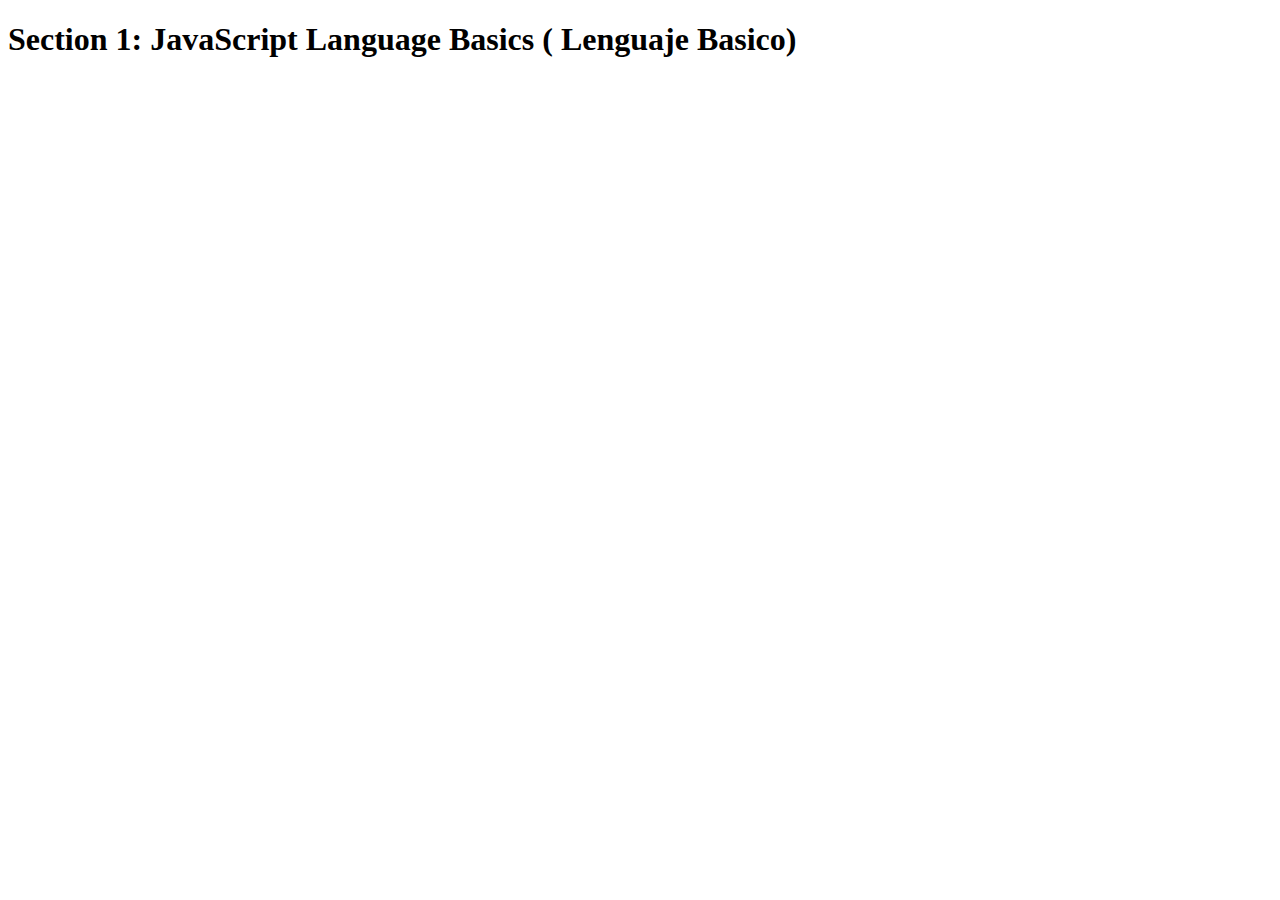
<file: 01-JS-basico/index.html>
<!DOCTYPE html>
<html lang="en">

<head>
    <meta charset="UTF-8">
    <title>Section 1: JavaScript Language Basics</title>
</head>

<body>
    <h1>Section 1: JavaScript Language Basics ( Lenguaje Basico) </h1>
</body>

<script src="script.js"></script>

</html>
</file>
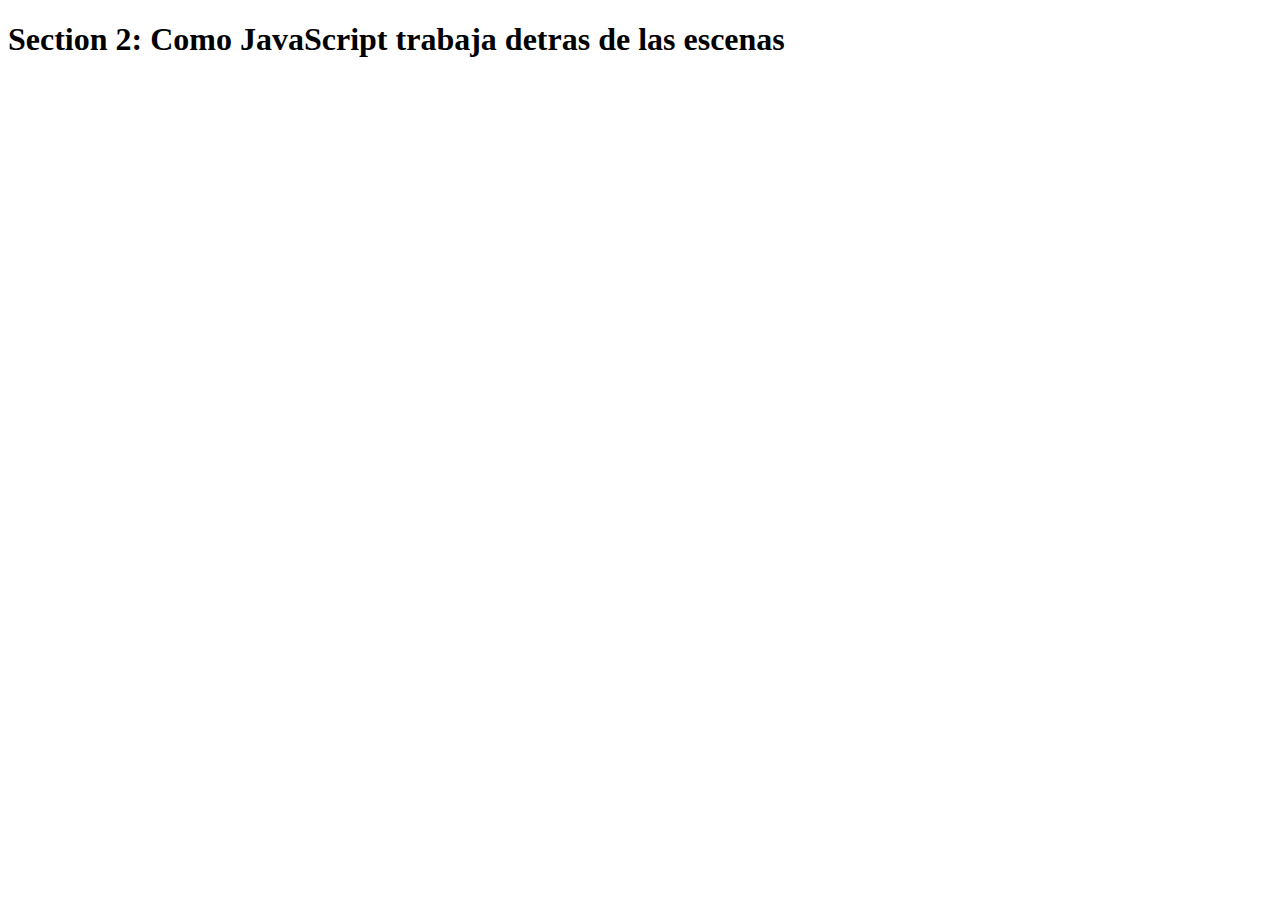
<file: 02-Como-JS-trabaja/index.html>
<!DOCTYPE html>
<html lang="en">

<head>
    <meta charset="UTF-8">
    <title>Section 2: How JavaScript Works Behind the Scenes</title>
</head>

<body>
    <h1>Section 2: Como JavaScript trabaja detras de las escenas</h1>
    <script src="script.js"></script>
</body>

</html>
</file>
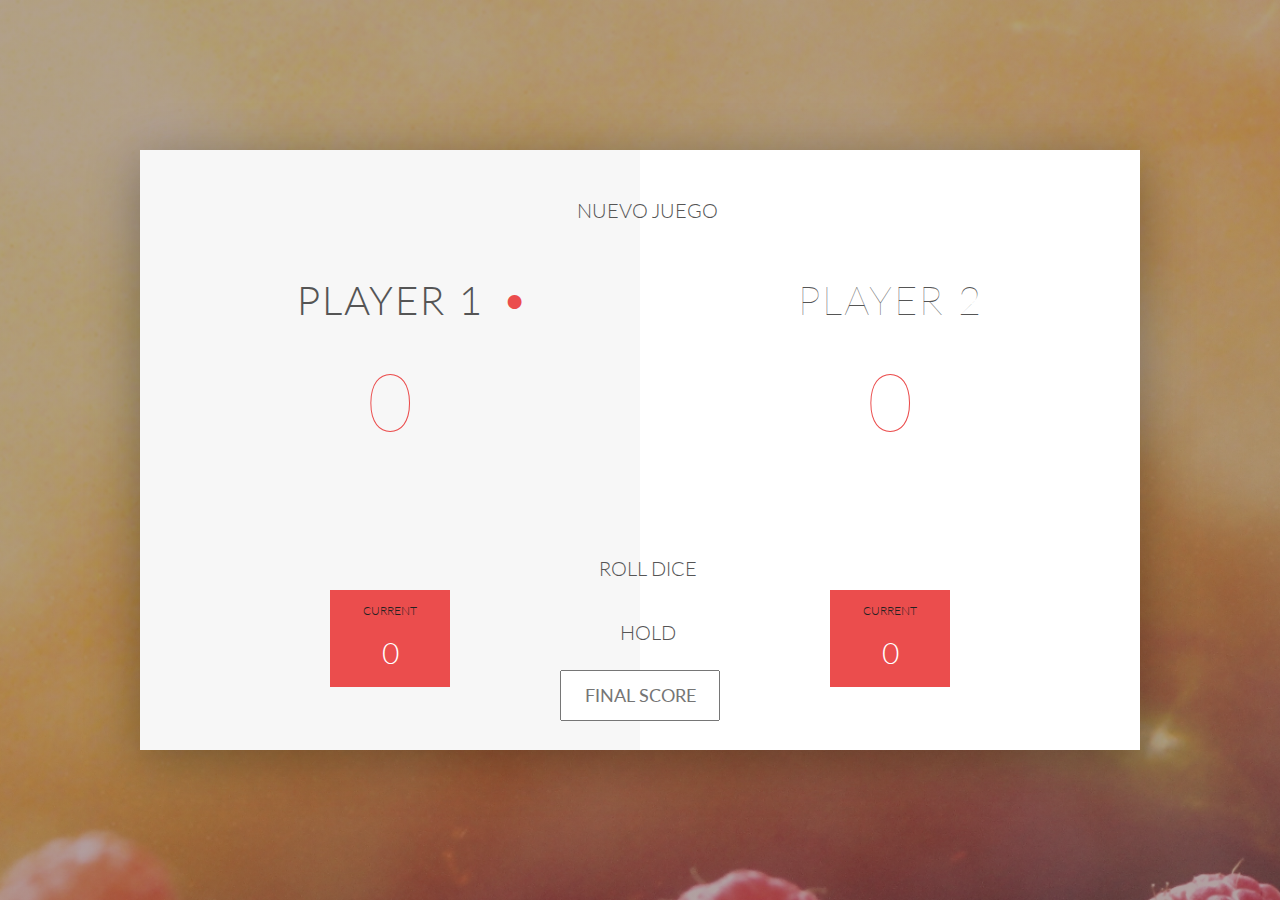
<file: 03-DOM-pig-game/index.html>
<!DOCTYPE html>
<html lang="en">

<head>
    <meta charset="UTF-8">
    <link href="https://fonts.googleapis.com/css?family=Lato:100,300,600" rel="stylesheet" type="text/css">
    <script src="https://code.jquery.com/jquery-3.3.1.slim.min.js" integrity="sha384-q8i/X+965DzO0rT7abK41JStQIAqVgRVzpbzo5smXKp4YfRvH+8abtTE1Pi6jizo" crossorigin="anonymous"></script>
    <script src="https://cdnjs.cloudflare.com/ajax/libs/popper.js/1.14.7/umd/popper.min.js" integrity="sha384-UO2eT0CpHqdSJQ6hJty5KVphtPhzWj9WO1clHTMGa3JDZwrnQq4sF86dIHNDz0W1" crossorigin="anonymous"></script>
    <script src="https://stackpath.bootstrapcdn.com/bootstrap/4.3.1/js/bootstrap.min.js" integrity="sha384-JjSmVgyd0p3pXB1rRibZUAYoIIy6OrQ6VrjIEaFf/nJGzIxFDsf4x0xIM+B07jRM" crossorigin="anonymous"></script>
    <link rel="stylesheet" href="https://stackpath.bootstrapcdn.com/bootstrap/4.3.1/css/bootstrap.min.css" integrity="sha384-ggOyR0iXCbMQv3Xipma34MD+dH/1fQ784/j6cY/iJTQUOhcWr7x9JvoRxT2MZw1T" crossorigin="anonymous">
    <link href="http://code.ionicframework.com/ionicons/2.0.1/css/ionicons.min.css" rel="stylesheet" type="text/css">
    <link type="text/css" rel="stylesheet" href="style.css">

    <title>Pig Game</title>
</head>
<script>
    var inputScore = document.getElementById("scoreNumber");
    console.log(inputScore);
</script>

<body>

    
    <div class="wrapper clearfix">
        <!-- <div class="input-score">
            <form>
                <label>Ingrese puntuación Ganadora</label>
                <input type="number" id="scoreNumber" />
                <a type="button" class="btn btn-size btn-score1"> ENVIAR </a>
            </form>
        </div>  -->  
        <div class="player-0-panel active">
            <div class="player-name" id="name-0">Player 1</div>
            <div class="player-score" id="score-0">43</div>
            <div class="player-current-box">
                <div class="player-current-label">Current</div>
                <div class="player-current-score" id="current-0">11</div>
            </div>
        </div>

        <div class="player-1-panel">
            <div class="player-name" id="name-1">Player 2</div>
            <div class="player-score" id="score-1">72</div>
            <div class="player-current-box">
                <div class="player-current-label">Current</div>
                <div class="player-current-score" id="current-1">0</div>
            </div>
        </div>

        <button class="btn-new"><i class="ion-ios-plus-outline"></i>Nuevo Juego</button>
        <button class="btn-roll"><i class="ion-ios-loop"></i>Roll dice</button>
        <button class="btn-hold"><i class="ion-ios-download-outline"></i>Hold</button>
        <input type="text" placeholder="Final Score" class="final-score"/> 
        <img src="dice-5.png" alt="Dice" class="dice" id="dice-1">
        <img src="dice-5.png" alt="Dice" class="dice" id="dice-2">

    </div>
    

    <script src="app.js"></script>

</body>

</html>
</file>
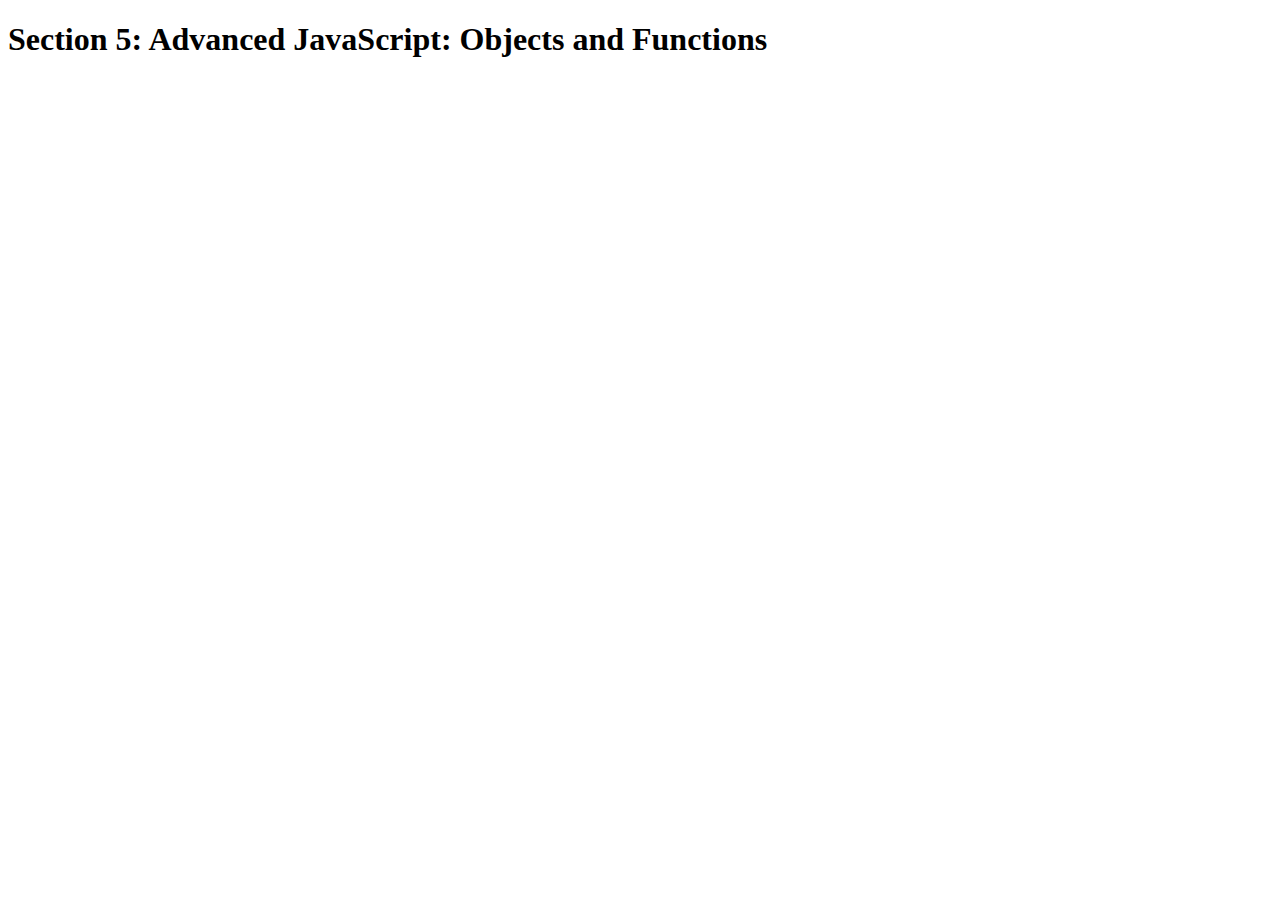
<file: 04-Advance-js/index.html>
<!DOCTYPE html>
<html lang="en">
    <head>
        <meta charset="UTF-8">
        <title>Section 5: Advanced JavaScript: Objects and Functions</title>
    </head>

    <body>
        <h1>Section 5: Advanced JavaScript: Objects and Functions</h1>
        <!-- <script src="script.js"></script> -->
        <!-- <script src="challengePractice.js"></script> -->
        <!-- <script src="challengeJonas.js"></script> -->
        <script src="challengeJonas.js"></script>
    </body>
</html>
</file>
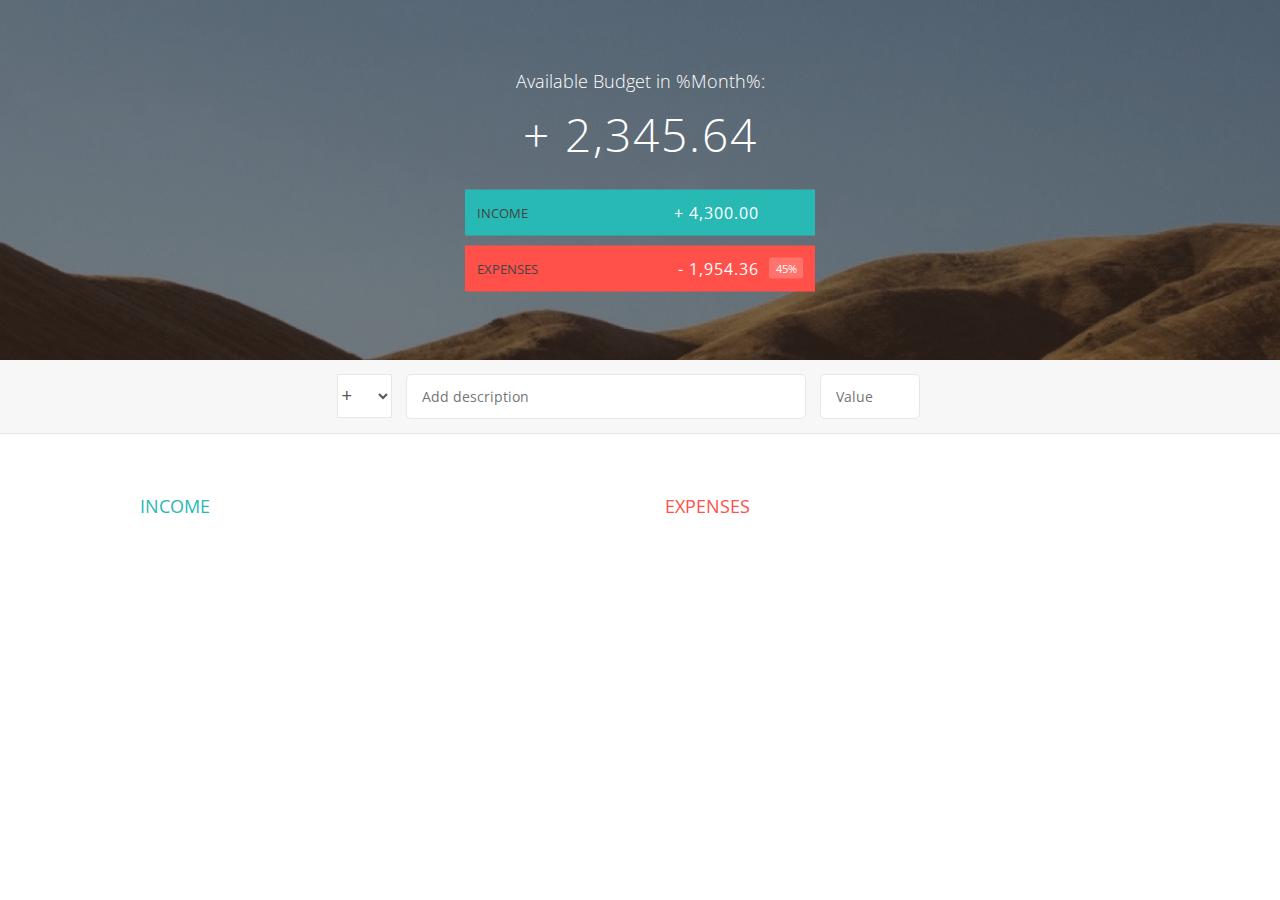
<file: 05-budgety/index.html>
<!DOCTYPE html>
<html lang="en">
    <head>
        <meta charset="UTF-8">
        <link href="https://fonts.googleapis.com/css?family=Open+Sans:100,300,400,600" rel="stylesheet" type="text/css">
        <link href="http://code.ionicframework.com/ionicons/2.0.1/css/ionicons.min.css" rel="stylesheet" type="text/css">
        <link type="text/css" rel="stylesheet" href="style.css">
        <title>Budgety</title>
    </head>
    <body>
        
        <div class="top">
            <div class="budget">
                <div class="budget__title">
                    Available Budget in <span class="budget__title--month">%Month%</span>:
                </div>
                
                <div class="budget__value">+ 2,345.64</div>
                
                <div class="budget__income clearfix">
                    <div class="budget__income--text">Income</div>
                    <div class="right">
                        <div class="budget__income--value">+ 4,300.00</div>
                        <div class="budget__income--percentage">&nbsp;</div>
                    </div>
                </div>
                
                <div class="budget__expenses clearfix">
                    <div class="budget__expenses--text">Expenses</div>
                    <div class="right clearfix">
                        <div class="budget__expenses--value">- 1,954.36</div>
                        <div class="budget__expenses--percentage">45%</div>
                    </div>
                </div>
            </div>
        </div>
        
        
        
        <div class="bottom">
            <div class="add">
                <div class="add__container">
                    <select class="add__type">
                        <option value="inc" selected>+</option>
                        <option value="exp">-</option>
                    </select>
                    <input type="text" class="add__description" placeholder="Add description">
                    <input type="number" class="add__value" placeholder="Value">
                    <button class="add__btn"><i class="ion-ios-checkmark-outline"></i></button>
                </div>
            </div>
            
            <div class="container clearfix">
                <div class="income">
                    <h2 class="icome__title">Income</h2>
                    
                    <div class="income__list">
                       
                        <!--
                        <div class="item clearfix" id="income-0">
                            <div class="item__description">Salary</div>
                            <div class="right clearfix">
                                <div class="item__value">+ 2,100.00</div>
                                <div class="item__delete">
                                    <button class="item__delete--btn"><i class="ion-ios-close-outline"></i></button>
                                </div>
                            </div>
                        </div>
                        
                        <div class="item clearfix" id="income-1">
                            <div class="item__description">Sold car</div>
                            <div class="right clearfix">
                                <div class="item__value">+ 1,500.00</div>
                                <div class="item__delete">
                                    <button class="item__delete--btn"><i class="ion-ios-close-outline"></i></button>
                                </div>
                            </div>
                        </div>
                        -->
                        
                    </div>
                </div>
                
                
                
                <div class="expenses">
                    <h2 class="expenses__title">Expenses</h2>
                    
                    <div class="expenses__list">
                       
                        <!--
                        <div class="item clearfix" id="expense-0">
                            <div class="item__description">Apartment rent</div>
                            <div class="right clearfix">
                                <div class="item__value">- 900.00</div>
                                <div class="item__percentage">21%</div>
                                <div class="item__delete">
                                    <button class="item__delete--btn"><i class="ion-ios-close-outline"></i></button>
                                </div>
                            </div>
                        </div>

                        <div class="item clearfix" id="expense-1">
                            <div class="item__description">Grocery shopping</div>
                            <div class="right clearfix">
                                <div class="item__value">- 435.28</div>
                                <div class="item__percentage">10%</div>
                                <div class="item__delete">
                                    <button class="item__delete--btn"><i class="ion-ios-close-outline"></i></button>
                                </div>
                            </div>
                        </div>
                        -->
                        
                    </div>
                </div>
            </div>
            
            
        </div>
        
        <script src="app.js"></script>
    </body>
</html>
</file>
<file: 03-DOM-pig-game/style.css>
/**********************************************
*** GENERAL
**********************************************/
.final-score {
position: absolute;
left: 50%; 
transform: translateX(-50%);  /* this is for centering  */
top: 520px; 
color: #555; 
font-size: 18px; 
font-family: 'Lato'; 
text-align: center; 
padding: 10px; 
width: 160px; 
text-transform: uppercase; 
}
.final-score:focus { outline: none; }

* {
    margin: 0;
    padding: 0;
    box-sizing: border-box;
}

.clearfix::after {
    content: "";
    display: table;
    clear: both;
}

body {
    background-image: linear-gradient(rgba(62, 20, 20, 0.4), rgba(62, 20, 20, 0.4)), url(back.jpg);
    background-size: cover;
    background-position: center;
    font-family: Lato;
    font-weight: 300;
    position: relative;
    height: 100vh;
    color: #555;
}

.wrapper {
    width: 1000px;
    position: absolute;
    top: 50%;
    left: 50%;
    transform: translate(-50%, -50%);
    background-color: #fff;
    box-shadow: 0px 10px 50px rgba(0, 0, 0, 0.3);
    overflow: hidden;
}

.player-0-panel,
.player-1-panel {
    width: 50%;
    float: left;
    height: 600px;
    padding: 100px;
}


/**********************************************
*** PLAYERS
**********************************************/

.player-name {
    font-size: 40px;
    text-align: center;
    text-transform: uppercase;
    letter-spacing: 2px;
    font-weight: 100;
    margin-top: 20px;
    margin-bottom: 10px;
    position: relative;
}

.player-score {
    text-align: center;
    font-size: 80px;
    font-weight: 100;
    color: #EB4D4D;
    margin-bottom: 130px;
}

.active {
    background-color: #f7f7f7;
}

.active .player-name {
    font-weight: 300;
}

.active .player-name::after {
    content: "\2022";
    font-size: 47px;
    position: absolute;
    color: #EB4D4D;
    top: -7px;
    right: 10px;
}

.player-current-box {
    background-color: #EB4D4D;
    color: #fff;
    width: 40%;
    margin: 0 auto;
    padding: 12px;
    text-align: center;
}

.player-current-label {
    text-transform: uppercase;
    margin-bottom: 10px;
    font-size: 12px;
    color: #222;
}

.player-current-score {
    font-size: 30px;
}

button {
    position: absolute;
    width: 200px;
    left: 50%;
    transform: translateX(-50%);
    color: #555;
    background: none;
    border: none;
    font-family: Lato;
    font-size: 20px;
    text-transform: uppercase;
    cursor: pointer;
    font-weight: 300;
    transition: background-color 0.3s, color 0.3s;
}

button:hover {
    font-weight: 600;
}

button:hover i {
    margin-right: 20px;
}

button:focus {
    outline: none;
}

i {
    color: #EB4D4D;
    display: inline-block;
    margin-right: 15px;
    font-size: 32px;
    line-height: 1;
    vertical-align: text-top;
    margin-top: -4px;
    transition: margin 0.3s;
}

.btn-new {
    top: 45px;
}

.btn-roll {
    top: 403px;
}

.btn-hold {
    top: 467px;
}

label {
    color: black;
    font-weight: bold;
    font-size: 1em;
}

.btn-size {
    position: relative;
    left: 100px;
}

.input-score {
    margin-top: 1%;
    margin-left: 1%;
}
#dice-1{ top: 120px; }
#dice-2{ top: 250px; }

.dice {
    position: absolute;
    left: 50%;
    top: 178px;
    transform: translateX(-50%);
    height: 100px;
    box-shadow: 0px 10px 60px rgba(0, 0, 0, 0.10);
}

.winner {
    background-color: #f7f7f7;
}

.winner .player-name {
    font-weight: 300;
    color: #EB4D4D;
}


/*  New changes */



/* End */
</file>
<file: 05-budgety/style.css>
/**********************************************
*** GENERAL
**********************************************/

* {
    margin: 0;
    padding: 0;
    box-sizing: border-box;
}

.clearfix::after {
    content: "";
    display: table;
    clear: both;
}

body {
    color: #555;
    font-family: Open Sans;
    font-size: 16px;
    position: relative;
    height: 100vh;
    font-weight: 400;
}

.right { float: right; }
.red { color: #FF5049 !important; }
.red-focus:focus { border: 1px solid #FF5049 !important; }

/**********************************************
*** TOP PART
**********************************************/

.top {
    height: 40vh;
    background-image: linear-gradient(rgba(0, 0, 0, 0.35), rgba(0, 0, 0, 0.35)), url(back.png);
    background-size: cover;
    background-position: center;
    position: relative;
}

.budget {
    position: absolute;
    width: 350px;
    top: 50%;
    left: 50%;
    transform: translate(-50%, -50%);
    color: #fff;
}

.budget__title {
    font-size: 18px;
    text-align: center;
    margin-bottom: 10px;
    font-weight: 300;
}

.budget__value {
    font-weight: 300;
    font-size: 46px;
    text-align: center;
    margin-bottom: 25px;
    letter-spacing: 2px;
}

.budget__income,
.budget__expenses {
    padding: 12px;
    text-transform: uppercase;
}

.budget__income {
    margin-bottom: 10px;
    background-color: #28B9B5;
}

.budget__expenses {
    background-color: #FF5049;
}

.budget__income--text,
.budget__expenses--text {
    float: left;
    font-size: 13px;
    color: #444;
    margin-top: 2px;
}

.budget__income--value,
.budget__expenses--value {
    letter-spacing: 1px;
    float: left;
}

.budget__income--percentage,
.budget__expenses--percentage {
    float: left;
    width: 34px;
    font-size: 11px;
    padding: 3px 0;
    margin-left: 10px;
}

.budget__expenses--percentage {
    background-color: rgba(255, 255, 255, 0.2);
    text-align: center;
    border-radius: 3px;
}


/**********************************************
*** BOTTOM PART
**********************************************/

/***** FORM *****/
.add {
    padding: 14px;
    border-bottom: 1px solid #e7e7e7;
    background-color: #f7f7f7;
}

.add__container {
    margin: 0 auto;
    text-align: center;
}

.add__type {
    width: 55px;
    border: 1px solid #e7e7e7;
    height: 44px;
    font-size: 18px;
    color: inherit;
    background-color: #fff;
    margin-right: 10px;
    font-weight: 300;
    transition: border 0.3s;
}

.add__description,
.add__value {
    border: 1px solid #e7e7e7;
    background-color: #fff;
    color: inherit;
    font-family: inherit;
    font-size: 14px;
    padding: 12px 15px;
    margin-right: 10px;
    border-radius: 5px;
    transition: border 0.3s;
}

.add__description { width: 400px;}
.add__value { width: 100px;}

.add__btn {
    font-size: 35px;
    background: none;
    border: none;
    color: #28B9B5;
    cursor: pointer;
    display: inline-block;
    vertical-align: middle;
    line-height: 1.1;
    margin-left: 10px;
}

.add__btn:active { transform: translateY(2px); }

.add__type:focus,
.add__description:focus,
.add__value:focus {
    outline: none;
    border: 1px solid #28B9B5;
}

.add__btn:focus { outline: none; }

/***** LISTS *****/
.container {
    width: 1000px;
    margin: 60px auto;
}

.income {
    float: left;
    width: 475px;
    margin-right: 50px;
}

.expenses {
    float: left;
    width: 475px;
}

h2 {
    text-transform: uppercase;
    font-size: 18px;
    font-weight: 400;
    margin-bottom: 15px;
}

.icome__title { color: #28B9B5; }
.expenses__title { color: #FF5049; }

.item {
    padding: 13px;
    border-bottom: 1px solid #e7e7e7;
}

.item:first-child { border-top: 1px solid #e7e7e7; }
.item:nth-child(even) { background-color: #f7f7f7; }

.item__description {
    float: left;
}

.item__value {
    float: left;
    transition: transform 0.3s;
}

.item__percentage {
    float: left;
    margin-left: 20px;
    transition: transform 0.3s;
    font-size: 11px;
    background-color: #FFDAD9;
    padding: 3px;
    border-radius: 3px;
    width: 32px;
    text-align: center;
}

.income .item__value,
.income .item__delete--btn {
    color: #28B9B5;
}

.expenses .item__value,
.expenses .item__percentage,
.expenses .item__delete--btn {
    color: #FF5049;
}


.item__delete {
    float: left;
}

.item__delete--btn {
    font-size: 22px;
    background: none;
    border: none;
    cursor: pointer;
    display: inline-block;
    vertical-align: middle;
    line-height: 1;
    display: none;
}

.item__delete--btn:focus { outline: none; }
.item__delete--btn:active { transform: translateY(2px); }

.item:hover .item__delete--btn { display: block; }
.item:hover .item__value { transform: translateX(-20px); }
.item:hover .item__percentage { transform: translateX(-20px); }


.unpaid {
    background-color: #FFDAD9 !important;
    cursor: pointer;
    color: #FF5049;

}

.unpaid .item__percentage { box-shadow: 0 2px 6px 0 rgba(0, 0, 0, 0.1); }
.unpaid:hover .item__description { font-weight: 900; }
</file>
